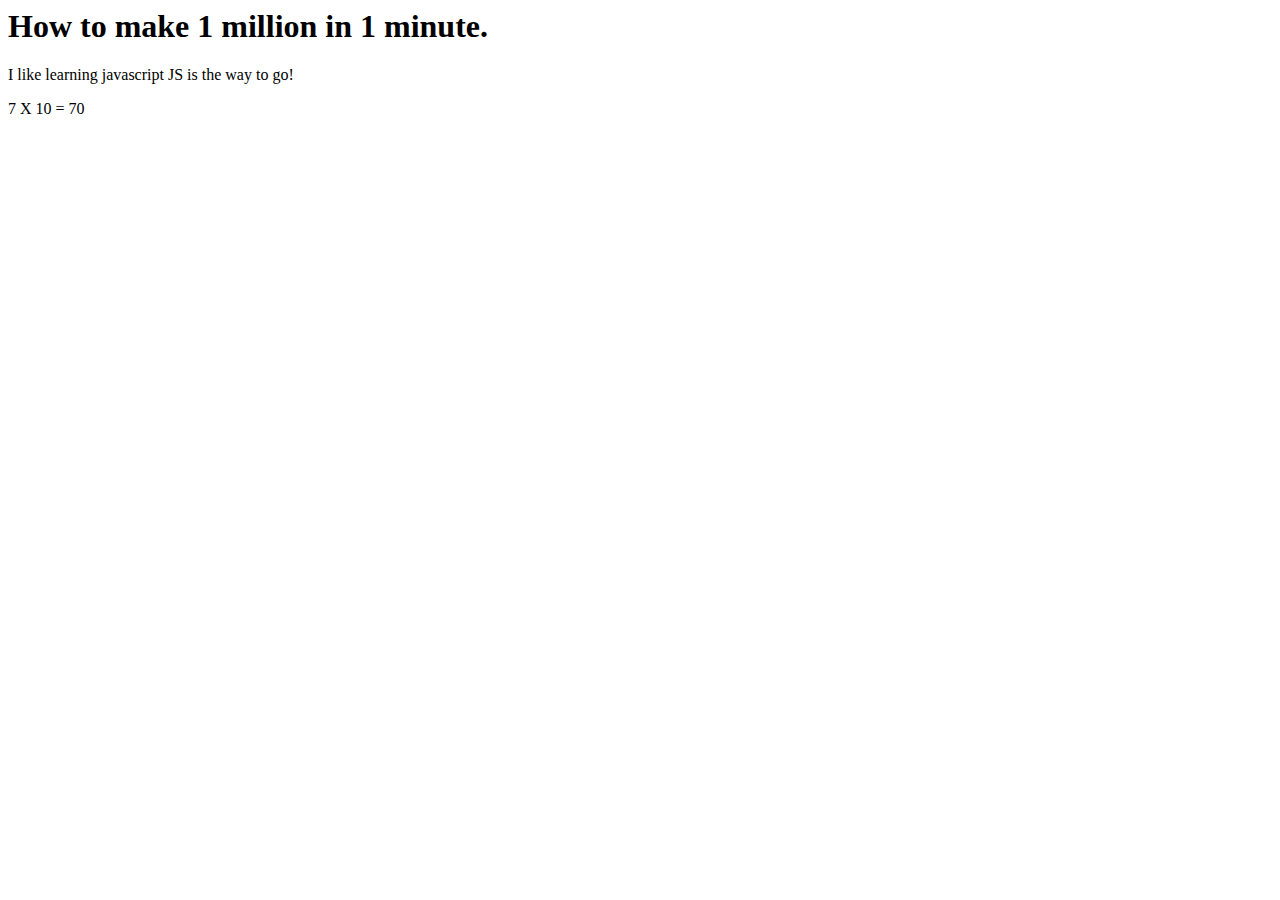
<file: index.html>
<html>
    <head>
        <link rel="stylesheet" type="text/css" href="style.css">
    </head>
    <body>
        <h1 id="heading1"></h1>
        <p id="paragraph1"></p>
        <p id="paragraph2"></p>

        <script>
            var text1;
            var text2;
            var text3;

            var numA = 7;
            var numB = 10;

            text1 = "How to make 1 million in 1 minute.";
            text2 = "I like learning javascript";
            text3 = " JS is the way to go!";
            document.getElementById("heading1").innerHTML = (text1);
            document.getElementById("paragraph1").innerHTML = (text2 + text3);
            document.getElementById("paragraph2").innerHTML = (numA + " X " + numB + " = " + numA * numB);
        </script>
    </body>
</html>
</file>
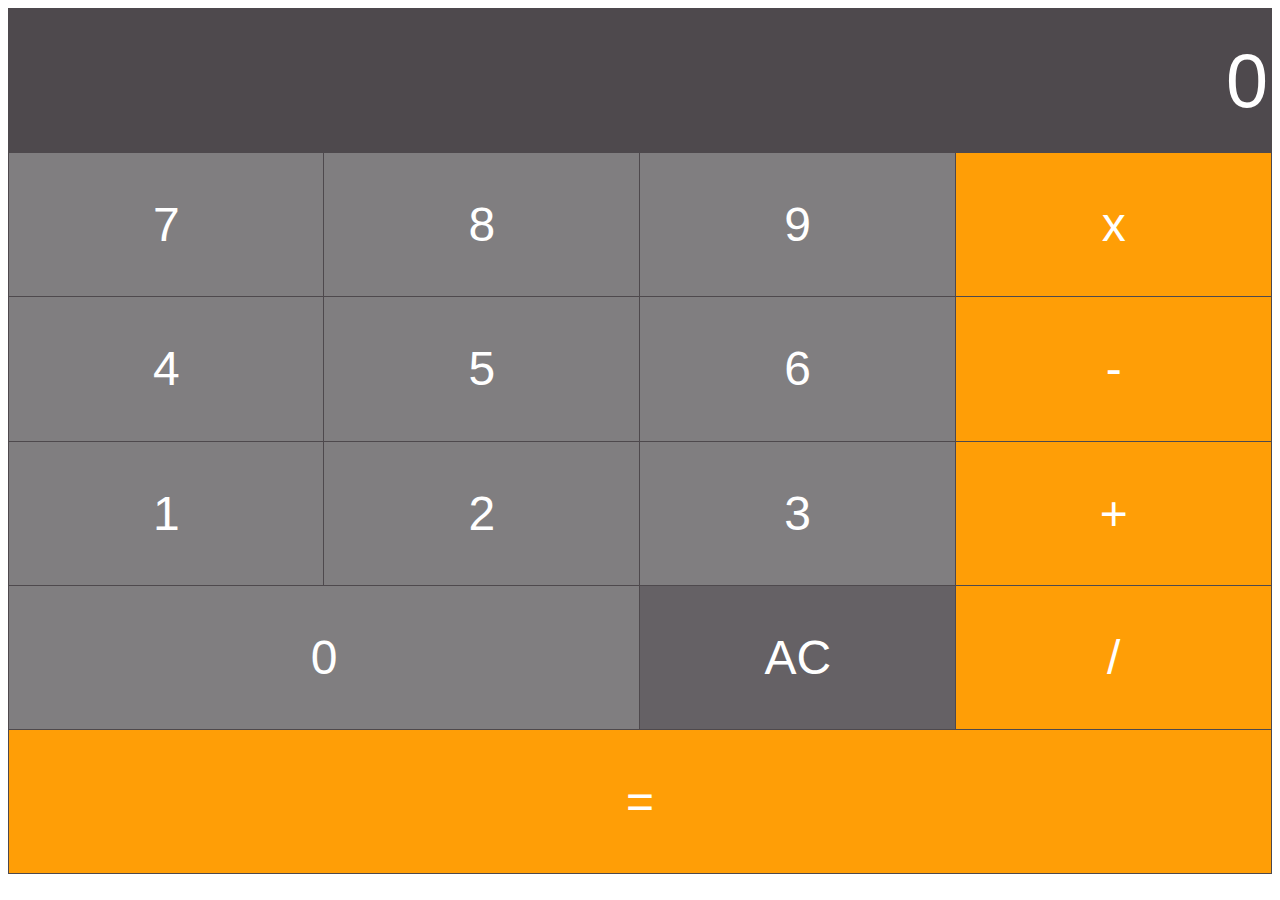
<file: calculator.html>
<html>
    <head>
        <link rel="stylesheet" type="text/css" href="style.css">
    </head>
    <body>
        <table border="1">
            <tr>
                <td colspan="4">
                    <input type="text" id="inputBox" value="0"/>
                </td>
            </tr>
            <tr>
                <td class="digitButton" onclick="digitBtnPressed(7)">7</td>
                <td class="digitButton" onclick="digitBtnPressed(8)">8</td>
                <td class="digitButton" onclick="digitBtnPressed(9)">9</td>
                <td class="operatorButton" onclick="operatorBtnPressed('*')">x</td>
            </tr>
            <tr>
                <td class="digitButton" onclick="digitBtnPressed(4)">4</td>
                <td class="digitButton" onclick="digitBtnPressed(5)">5</td>
                <td class="digitButton" onclick="digitBtnPressed(6)">6</td>
                <td class="operatorButton" onclick="operatorBtnPressed('-')">-</td>
            </tr>
            <tr>
                <td class="digitButton" onclick="digitBtnPressed(1)">1</td>
                <td class="digitButton" onclick="digitBtnPressed(2)">2</td>
                <td class="digitButton" onclick="digitBtnPressed(3)">3</td>
                <td class="operatorButton" onclick="operatorBtnPressed('+')">+</td>
            </tr>
            <tr>
                <td class="digitButton" colspan="2" onclick="digitBtnPressed(0)">0</td>

                <td class="ACButton" onclick="btnACPressed()">AC</td>
                <td class="operatorButton" onclick="operatorBtnPressed('/')">/</td>
            </tr>
            <tr>
                <td class="operatorButton" colspan="4" onclick="equalsBtnPressed()">=</td>
            </tr>
        </table>

        <script>
            var newLine = true; //Boolean variable. Determines if the next thing the user types should be on a new line
            var value1;
            var currentOperator;

            //Event handler for when any digit button is pressed
            function digitBtnPressed(button){
                if(newLine){
                    document.getElementById("inputBox").value = button;
                    newLine = false;
                } else {
                     var currentValue = document.getElementById("inputBox").value;
                     document.getElementById("inputBox").value = currentValue + button;
                }
            }

            //Event handler for when AC button is pressed
            function btnACPressed(){
                document.getElementById("inputBox").value = 0;
                newLine = true;
            }

            function operatorBtnPressed(operator){
                currentOperator = operator;
                value1 = parseInt(document.getElementById("inputBox").value);
                newLine = true;
            }

            //Event handler for equals to button
            function equalsBtnPressed(){
                var value2 = parseInt(document.getElementById("inputBox").value);
                var finalTotal;

                switch(currentOperator){
                    case "+":
                        finalTotal = value1 + value2;
                        break;
                    case "-":
                        finalTotal = value1 - value2;
                        break;
                    case "/":
                        finalTotal = value1 / value2;
                        break;
                    case "*":
                        finalTotal = value1 * value2;
                        break;
                }
                document.getElementById("inputBox").value = finalTotal;
                
                value1 = 0;
                newLine = true;
            }



        </script>
    </body>
</html>
</file>
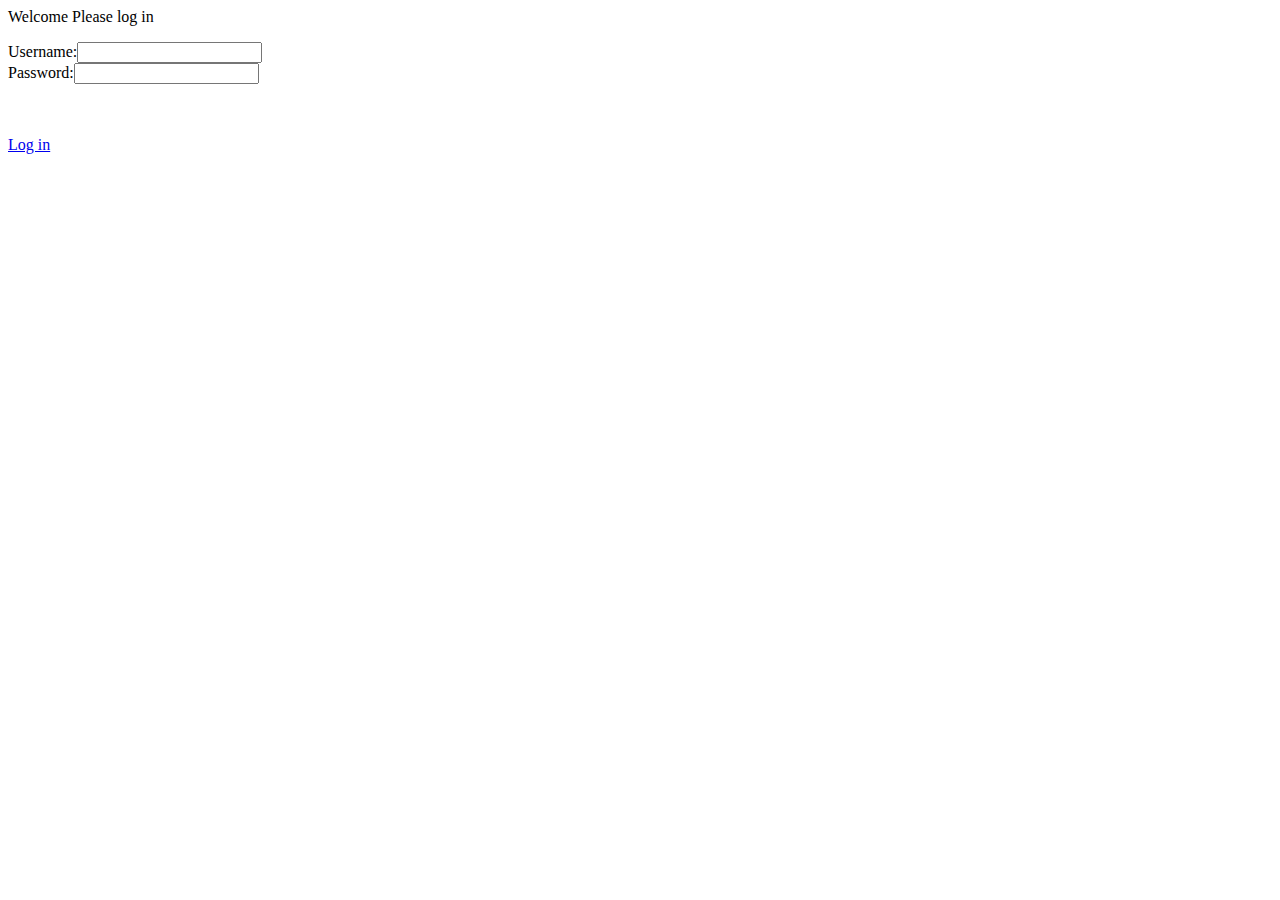
<file: loginForm.html>
<html>
    <head>
        <link rel="stylesheet" type="text/css" href="style.css">
    </head>
    <body>
        <p>Welcome Please log in</p>

        <form>
            <label for="usernameInput">Username:</label><input type="text" id="usernameInput"/><br/>
            <label for="passwordInput">Password:</label><input type="password" id="passwordInput"/><br/>
            <p id="message"></p>
            <br/><br/>
            <a href="#" onclick="verifyUser()">Log in</a>
        </form>
        
        <script>
            
            function verifyUser(){
                var username = document.getElementById("usernameInput").value;
                var password = document.getElementById("passwordInput").value;
            
                checkUserCreds(username, password);
            }

            function checkUserCreds(username, password){
                var systemUsername = "Bond";
                var systemPassword = "007";

                if(username == systemUsername && password == systemPassword){
                    document.getElementById("message").innerHTML = "Correct. Login you in..."; 
                } else {
                    document.getElementById("message").innerHTML = "Username or password are incorrect";
                }
            }

        </script>
    </body>
</html>
</file>
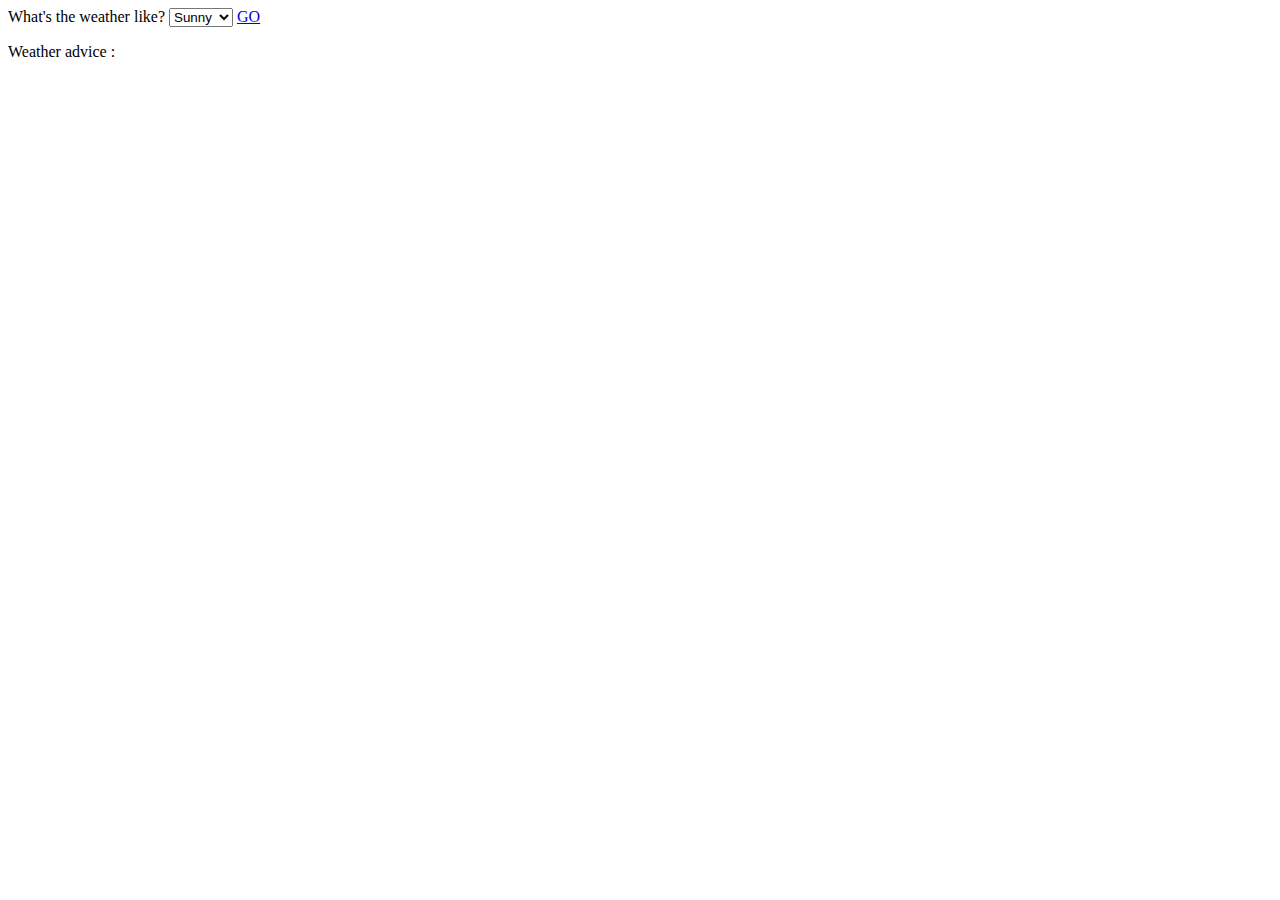
<file: switch.html>
<html>
    <head>
        <link rel="stylesheet" type="text/css" href="style.css">
    </head>
    <body>
        <label for="weather">What's the weather like? </label>
        <select id="weather">
            <option value="sunny">Sunny</option>
            <option value="windy">Windy</option>
            <option value="rainy">Rainy</option>
            <option value="snowy">Snowy</option>
            <option value="cloudy">Cloudy</option>
        </select>
        <a href="#" onclick="btnPressed()">GO</a>
        <p id="outputText">Weather advice : </p>

        <script>
            function btnPressed(){
                var weatherSelected = document.getElementById("weather").value;
                var advice;

                switch(weatherSelected){
                    case "sunny":
                        advice = "Wear your sunglasses";
                        break;
                     case "windy":
                        advice = "Wear a jacket";
                        break;
                     case "rainy":
                        advice = "Wear a rain coat and carry an umbrella";
                        break;
                     case "snowy":
                        advice = "Dress warmly";
                        break;
                     case "cloudy":
                        advice = "Carry a jacket. It might rain";
                        break;
                }
                document.getElementById("outputText").innerHTML = "Weather advice :" + advice;
            }

        </script>
    </body>
</html>
</file>
<file: style.css>
table{
    color: #fff;
    text-align: center;
    border-collapse: collapse;
    font: normal 3em Arial, Helvetica, sans-serif;
}

tr{
    height: 16.02vh;
    background-color: #4e494d;
}

td{
    width: 25vw;
    border: 1px solid #4e494d; 
}

#inputBox{
    background-color: #4e494d;
    text-align: right;
    width:100%;
    font-size: 2cm;
    color: #fff;
    border: 0px;
}

.digitButton{
    background-color: #807e80;
}

.operatorButton{
    background-color: #ff9e06;
}

.ACButton{
    background-color: #656165;
}
</file>
